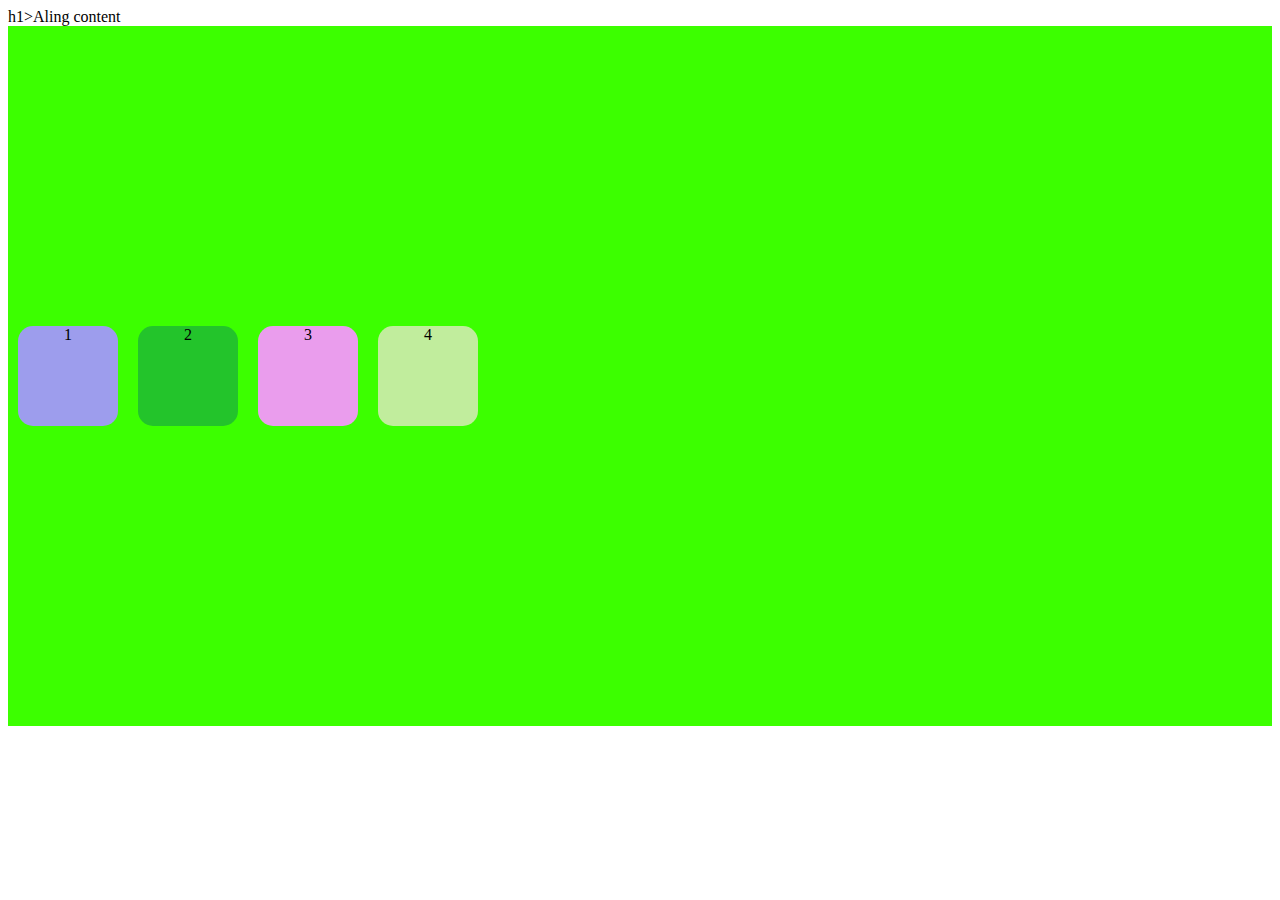
<file: Flexbox/index.html>
<!DOCTYPE html>
<html lang="en">
<head>
    <meta charset="UTF-8">
    <meta name="viewport" content="width=device-width, initial-scale=1.0">
    <title>Document</title>
    <link rel="stylesheet" href="./style.css">
</head>
<body>
    h1>Aling content </h1>
    <div class="container-15">
        <div class="flex-item3">
            1
        </div>
        <div class="flex-item4">
            2
        </div>
        <div class="flex-item5">
            3
        </div>
        <div class="flex-item6">
            4
        </div>
</body>
</html>
</file>
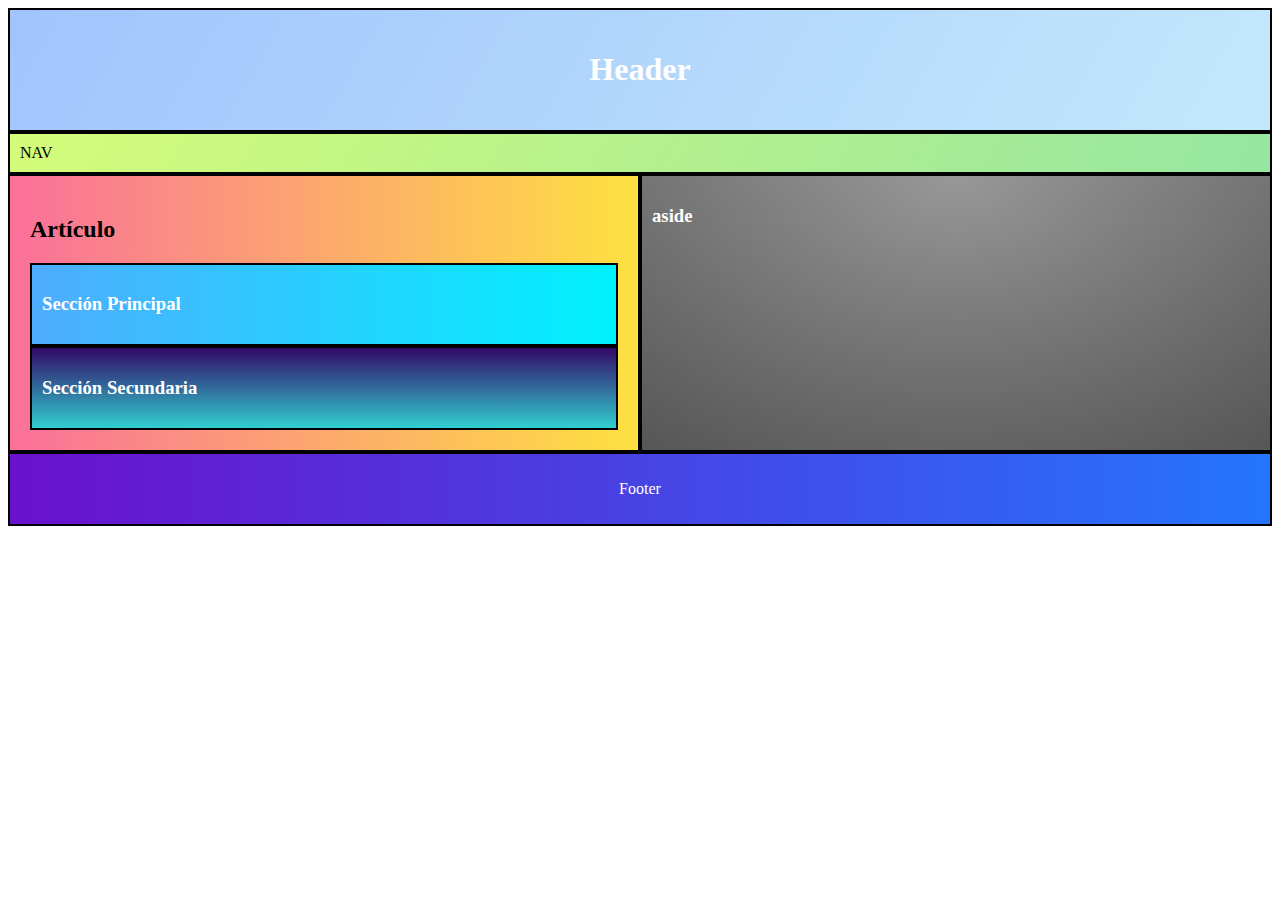
<file: Trabajo_1/index.html>
<!DOCTYPE html>
<html lang="es">

<head>
    <meta charset="UTF-8">
    <meta name="viewport" content="width=device-width, initial-scale=1.0">
    <link rel="stylesheet" href="styles.css">
    <title>Ejemplo de Maquetado</title>
</head>

<body>
    <header class="header">
        <h1>Header</h1>
    </header>

    <nav class="nav">
        NAV
    </nav>
<div class="d-grid">
    <article class="articulo">
        <h2>Artículo</h2>
        <section class="seccion1">
            <h3>Sección Principal</h3>
        </section>
        <section class="seccion2">
            <h3>Sección Secundaria</h3>
        </section>
    </article>

    <aside class="aside">
        <h3>aside</h3>
    </aside>
</div>

    <footer class="footer">
        <p>Footer</p>
    </footer>
</body>

</html>
</file>
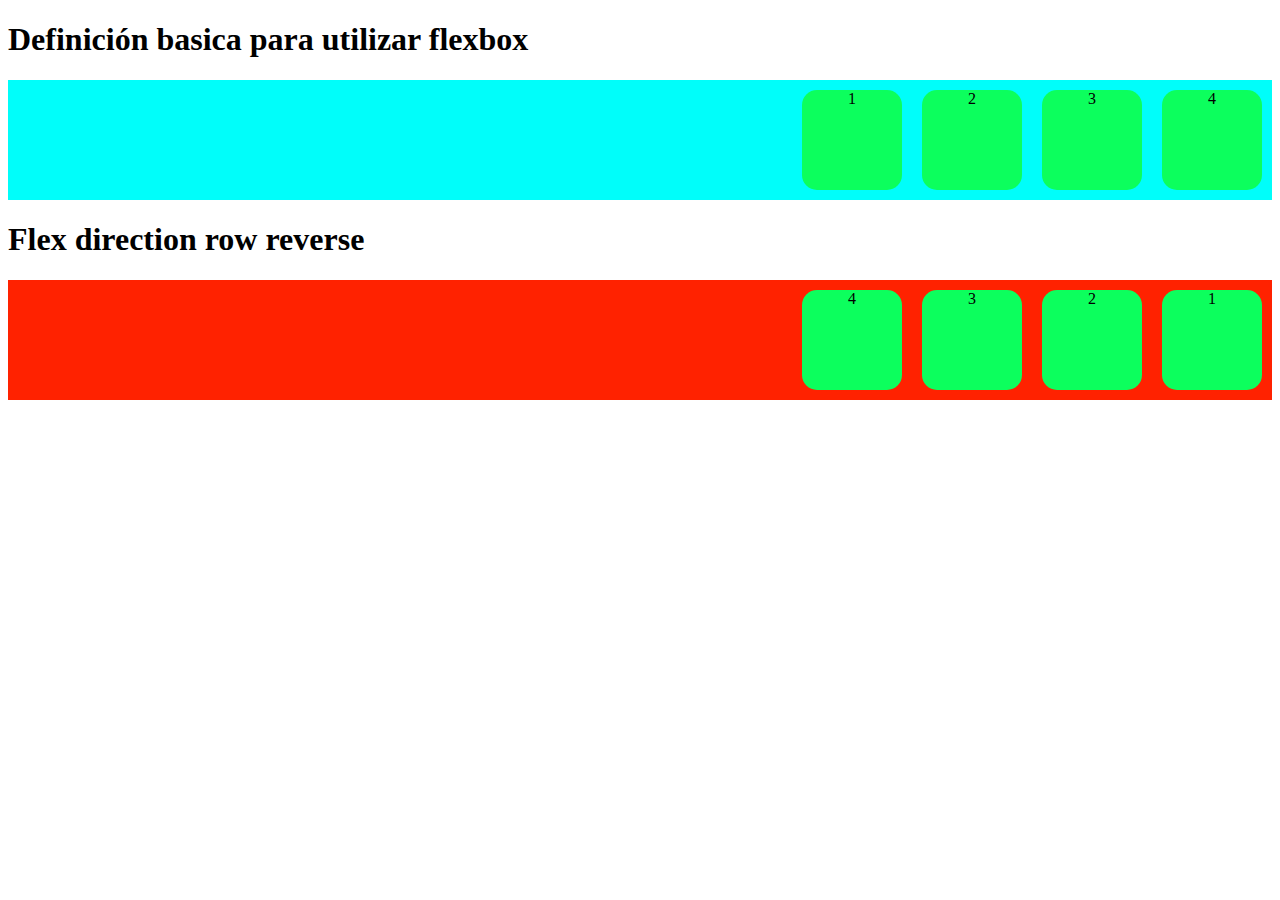
<file: Flexbox/00 - Flex direction.html>
<!DOCTYPE html>
<html lang="en">
<head>
    <meta charset="UTF-8">
    <meta name="viewport" content="width=device-width, initial-scale=1.0">
    <link rel="stylesheet" href="./style.css">
    <title>Flexboy</title>
</head>
<body>
    <h1>Definición basica para utilizar flexbox</h1>
    <div class="container">
        <div class="flex-item">
            1
        </div>
        <div class="flex-item">
            2
        </div>
        <div class="flex-item">
            3
        </div>
        <div class="flex-item">
            4
        </div>
    </div>
    <h1>Flex direction row reverse</h1>
    <div class="container-1">
        <div class="flex-item">
            1
        </div>
        <div class="flex-item">
            2
        </div>
        <div class="flex-item">
            3
        </div>
        <div class="flex-item">
            4
        </div>
    </div>
</body>
</html>
</file>
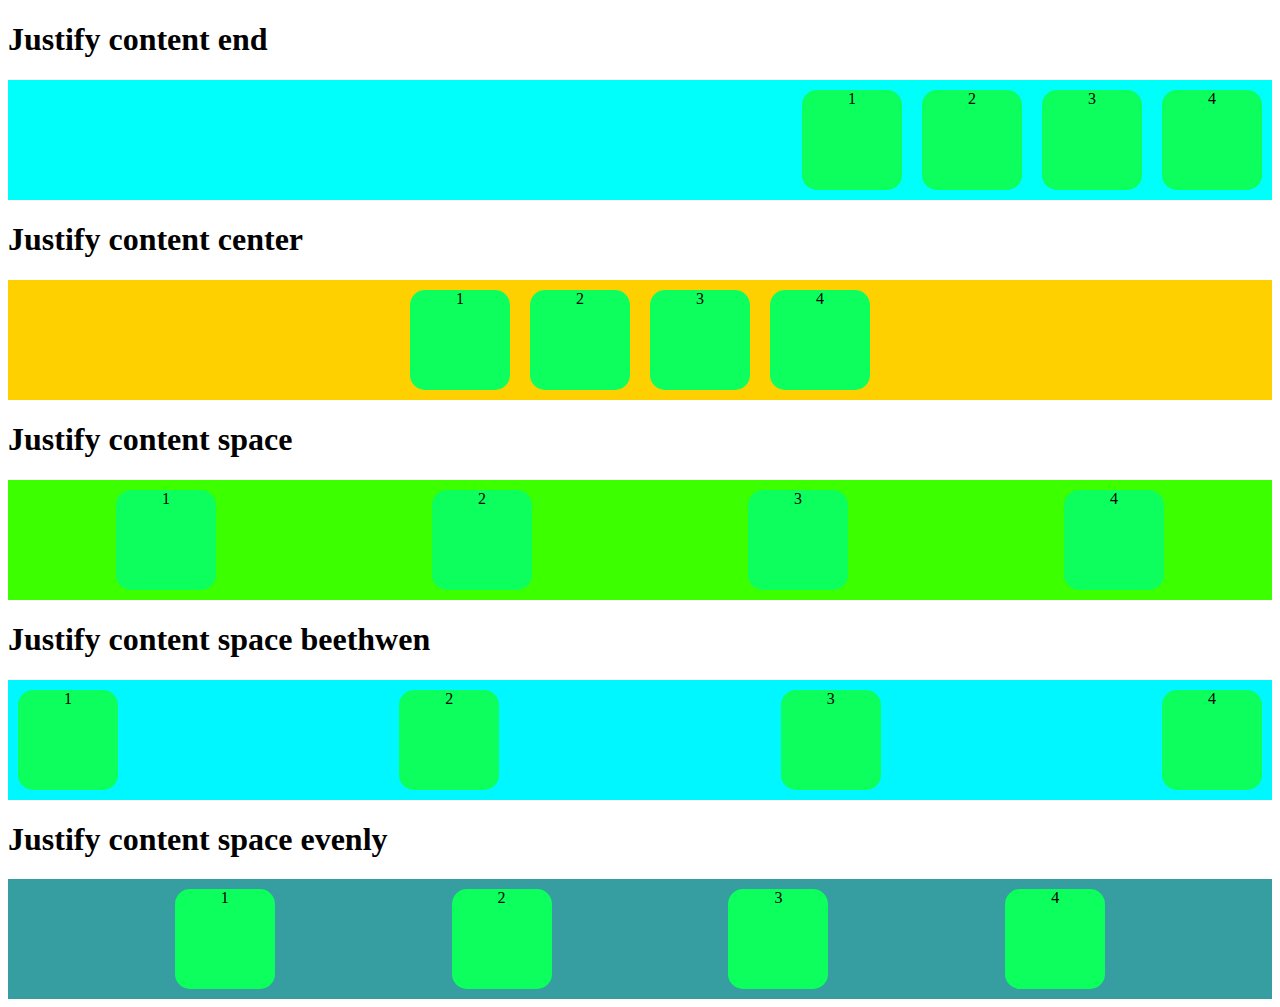
<file: Flexbox/01 - Justify content.html>
<!DOCTYPE html>
<html lang="en">
<head>
    <meta charset="UTF-8">
    <meta name="viewport" content="width=device-width, initial-scale=1.0">
    <title>Document</title>
    <link rel="stylesheet" href="./style.css">
</head>
<body>
    <h1>Justify content end </h1>
    <div class="container">
        <div class="flex-item">
            1
        </div>
        <div class="flex-item">
            2
        </div>
        <div class="flex-item">
            3
        </div>
        <div class="flex-item">
            4
        </div>
    </div>
    <h1>Justify content center</h1>
    <div class="container-5">
        <div class="flex-item">
            1
        </div>
        <div class="flex-item">
            2
        </div>
        <div class="flex-item">
            3
        </div>
        <div class="flex-item">
            4
        </div>
    </div>
    <h1>Justify content space</h1>
    <div class="container-6">
        <div class="flex-item">
            1
        </div>
        <div class="flex-item">
            2
        </div>
        <div class="flex-item">
            3
        </div>
        <div class="flex-item">
            4
        </div>
    </div>
    <h1>Justify content space beethwen</h1>
    <div class="container-7">
        <div class="flex-item">
            1
        </div>
        <div class="flex-item">
            2
        </div>
        <div class="flex-item">
            3
        </div>
        <div class="flex-item">
            4
        </div>
    </div>
    <h1>Justify content space evenly</h1>
    <div class="container-8">
        <div class="flex-item">
            1
        </div>
        <div class="flex-item">
            2
        </div>
        <div class="flex-item">
            3
        </div>
        <div class="flex-item">
            4
        </div>
    </div>
</body>
</html>
</file>
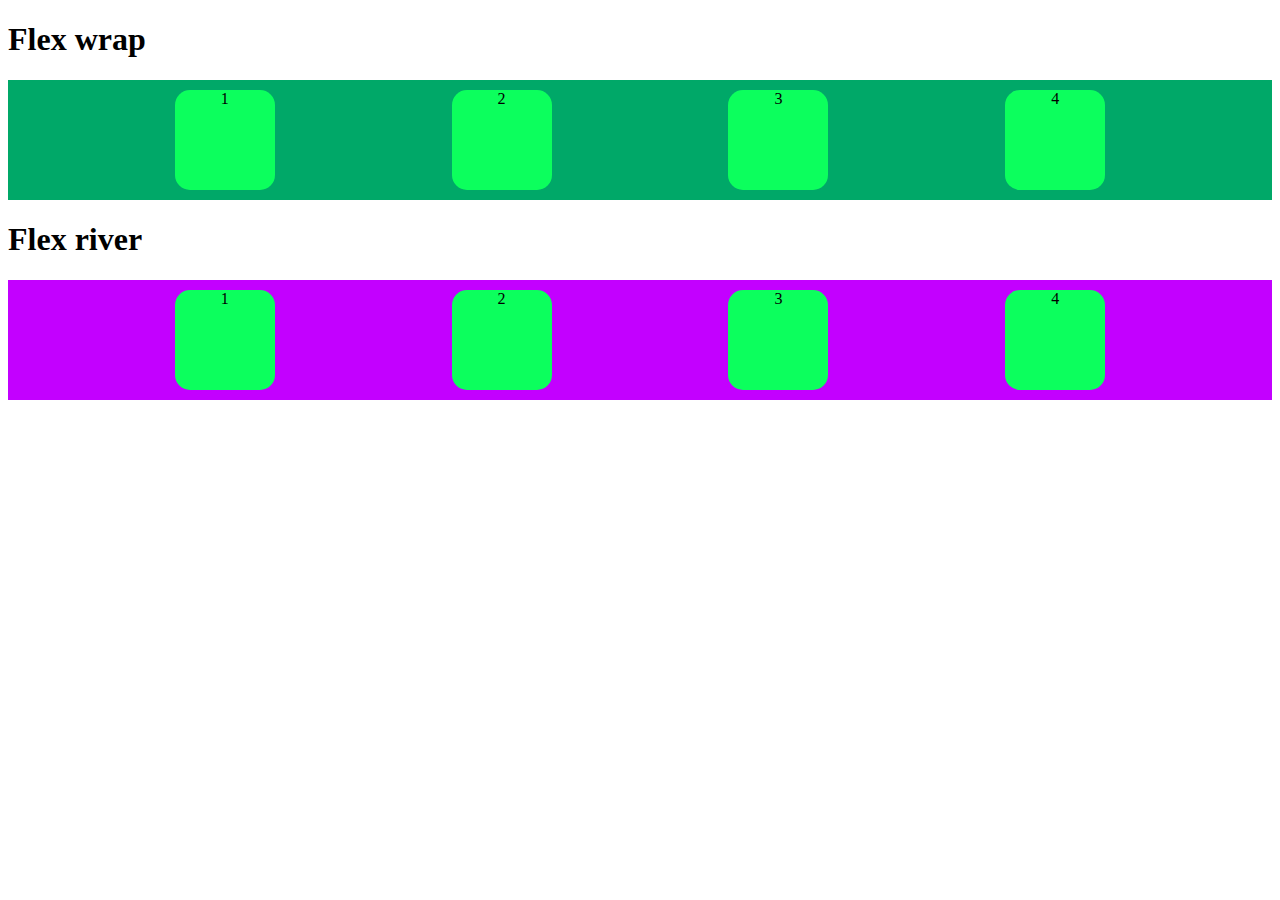
<file: Flexbox/02 - wrap.html>
<!DOCTYPE html>
<html lang="en">
<head>
    <meta charset="UTF-8">
    <meta name="viewport" content="width=device-width, initial-scale=1.0">
    <link rel="stylesheet" href="./style.css">
    <title>Document</title>
</head>
<body>
    <h1>Flex wrap</h1>
    <div class="container-9">
        <div class="flex-item">
            1
        </div>
        <div class="flex-item">
            2
        </div>
        <div class="flex-item">
            3
        </div>
        <div class="flex-item">
            4
        </div>
    </div>
    <h1>Flex river</h1>
    <div class="container-10">
        <div class="flex-item">
            1
        </div>
        <div class="flex-item">
            2
        </div>
        <div class="flex-item">
            3
        </div>
        <div class="flex-item">
            4
        </div>
    </div>

</body>
</html>
</file>
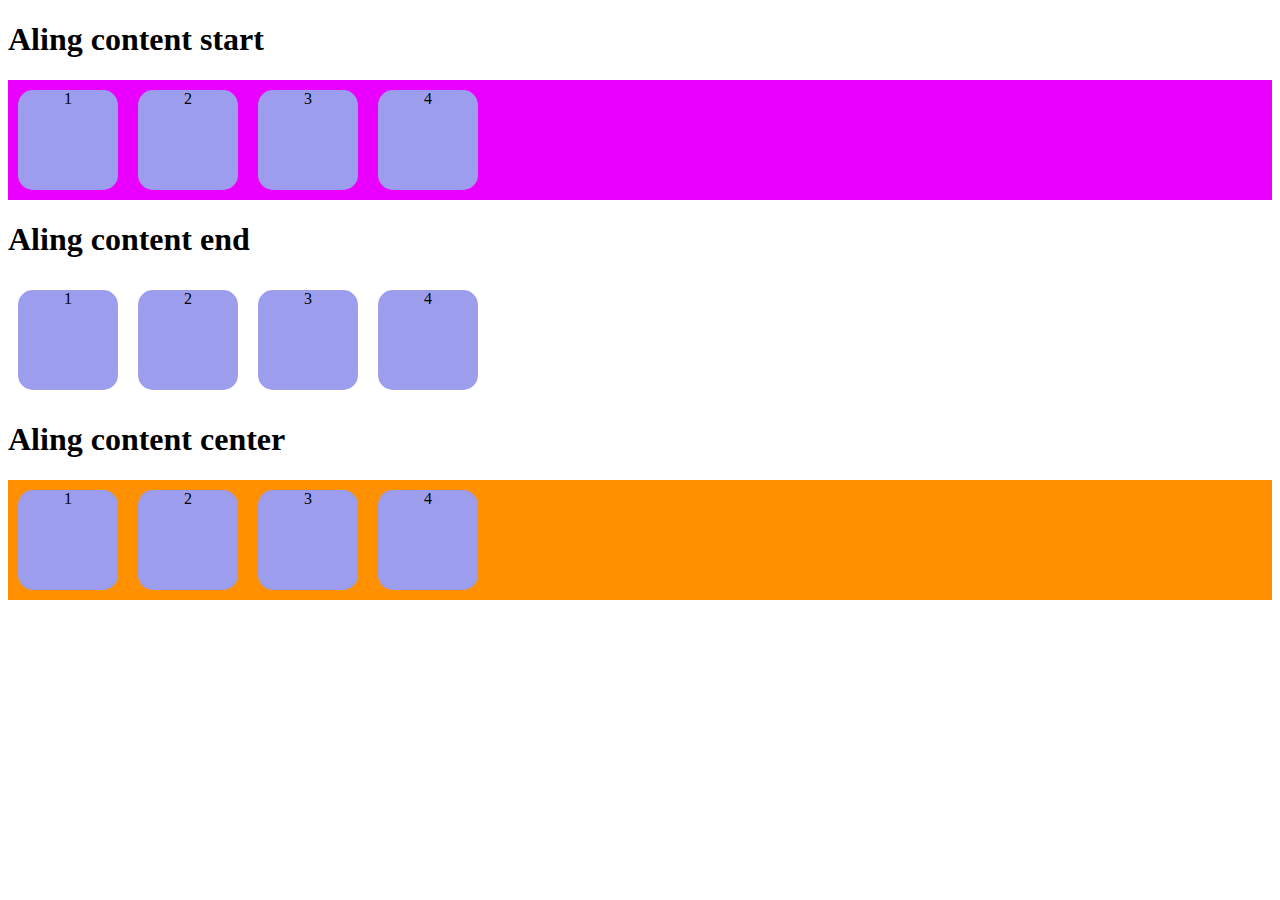
<file: Flexbox/03 - Aling content.html>
<!DOCTYPE html>
<html lang="en">
<head>
    <meta charset="UTF-8">
    <meta name="viewport" content="width=device-width, initial-scale=1.0">
    <link rel="stylesheet" href="./style.css">
    <title>Document</title>
</head>
<body>
    <h1>Aling content start</h1>
    <div class="container-11">
        <div class="flex-item1">
            1
        </div>
        <div class="flex-item1">
            2
        </div>
        <div class="flex-item1">
            3
        </div>
        <div class="flex-item1">
            4
        </div>
    </div>
    <h1>Aling content end</h1>
    <div class="container-12">
        <div class="flex-item1">
            1
        </div>
        <div class="flex-item1">
            2
        </div>
        <div class="flex-item1">
            3
        </div>
        <div class="flex-item1">
            4
        </div>
    </div>
    <h1>Aling content center</h1>
    <div class="container-13">
        <div class="flex-item1">
            1
        </div>
        <div class="flex-item1">
            2
        </div>
        <div class="flex-item1">
            3
        </div>
        <div class="flex-item1">
            4
        </div>
    </div>
</body>
</html>
</file>
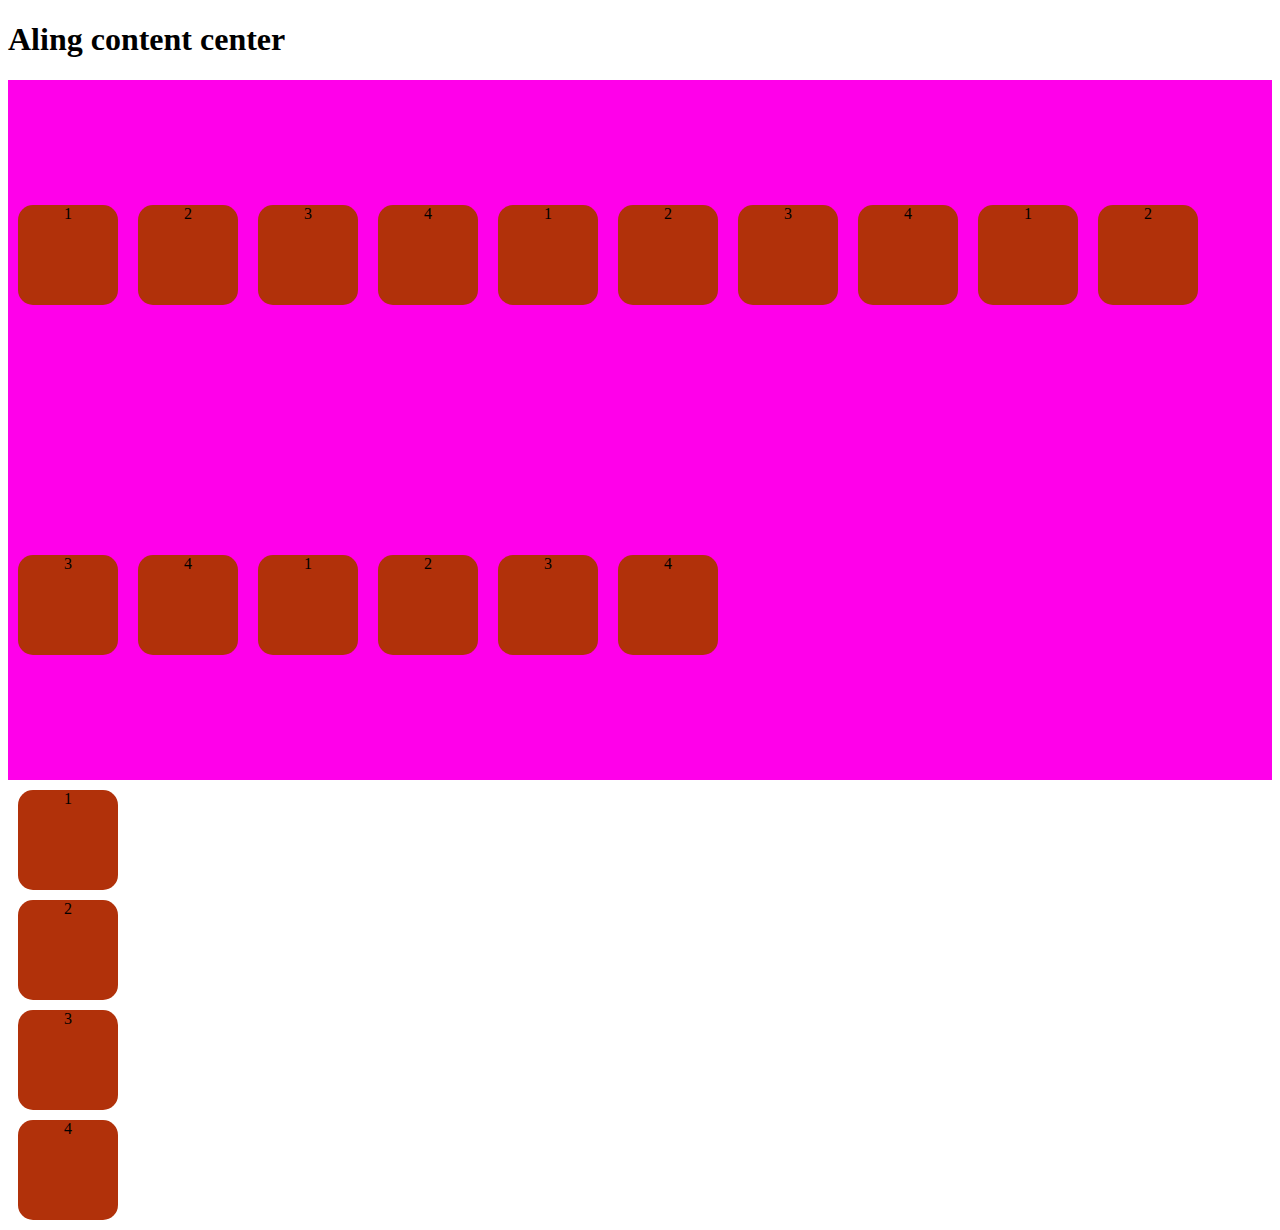
<file: Flexbox/04 - Aling content space.html>
<!DOCTYPE html>
<html lang="en">
<head>
    <meta charset="UTF-8">
    <meta name="viewport" content="width=device-width, initial-scale=1.0">
    <title>Document</title>
    <link rel="stylesheet" href="./style.css">
</head>
<body>
    <h1>Aling content center</h1>
    <div class="container-14">
        <div class="flex-item2">
            1
        </div>
        <div class="flex-item2">
            2
        </div>
        <div class="flex-item2">
            3
        </div>
        <div class="flex-item2">
            4
        </div>
        <div class="flex-item2">
            1
        </div>
        <div class="flex-item2">
            2
        </div>
        <div class="flex-item2">
            3
        </div>
        <div class="flex-item2">
            4
        </div>
        <div class="flex-item2">
            1
        </div>
        <div class="flex-item2">
            2
        </div>
        <div class="flex-item2">
            3
        </div>
        <div class="flex-item2">
            4
        </div>
        <div class="flex-item2">
            1
        </div>
        <div class="flex-item2">
            2
        </div>
        <div class="flex-item2">
            3
        </div>
        <div class="flex-item2">
            4
        </div>
    </div>
        <div class="flex-item2">
            1
        </div>
        <div class="flex-item2">
            2
        </div>
        <div class="flex-item2">
            3
        </div>
        <div class="flex-item2">
            4
        </div>
</body>
</html>
</file>
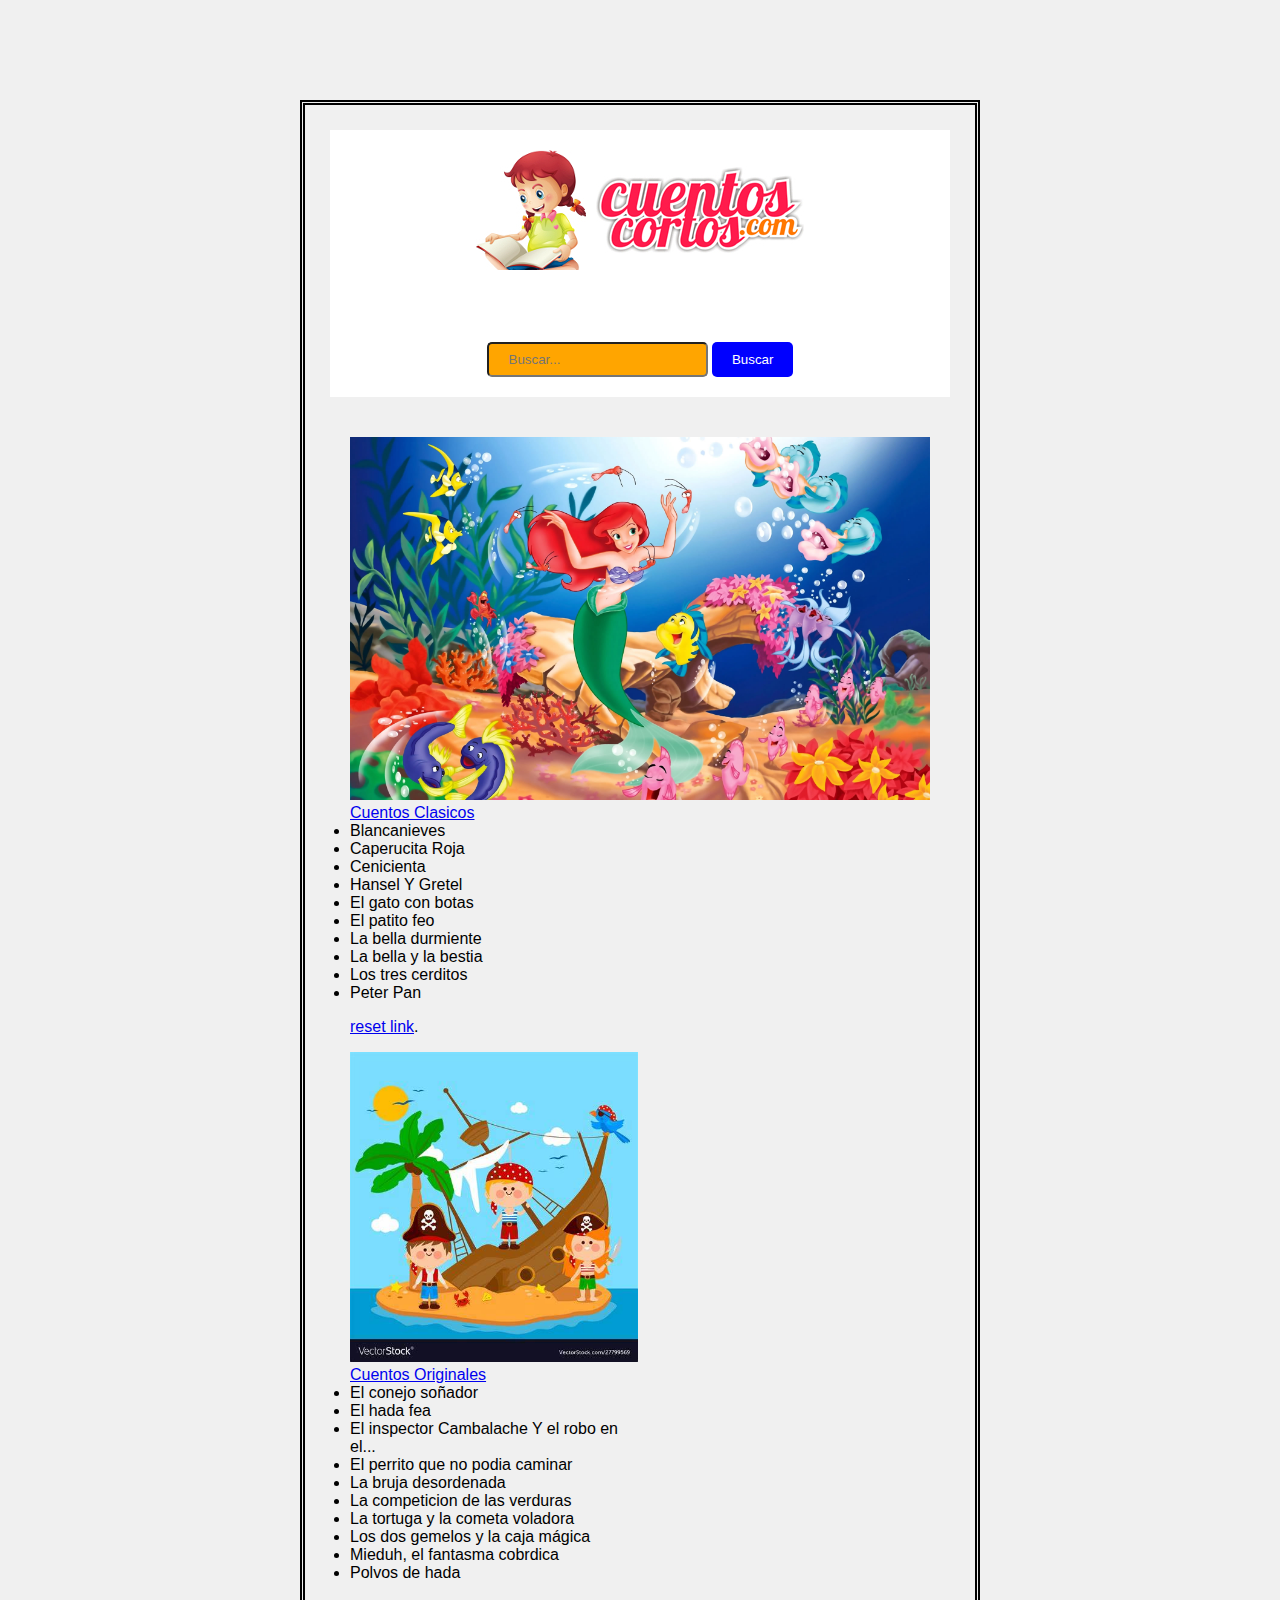
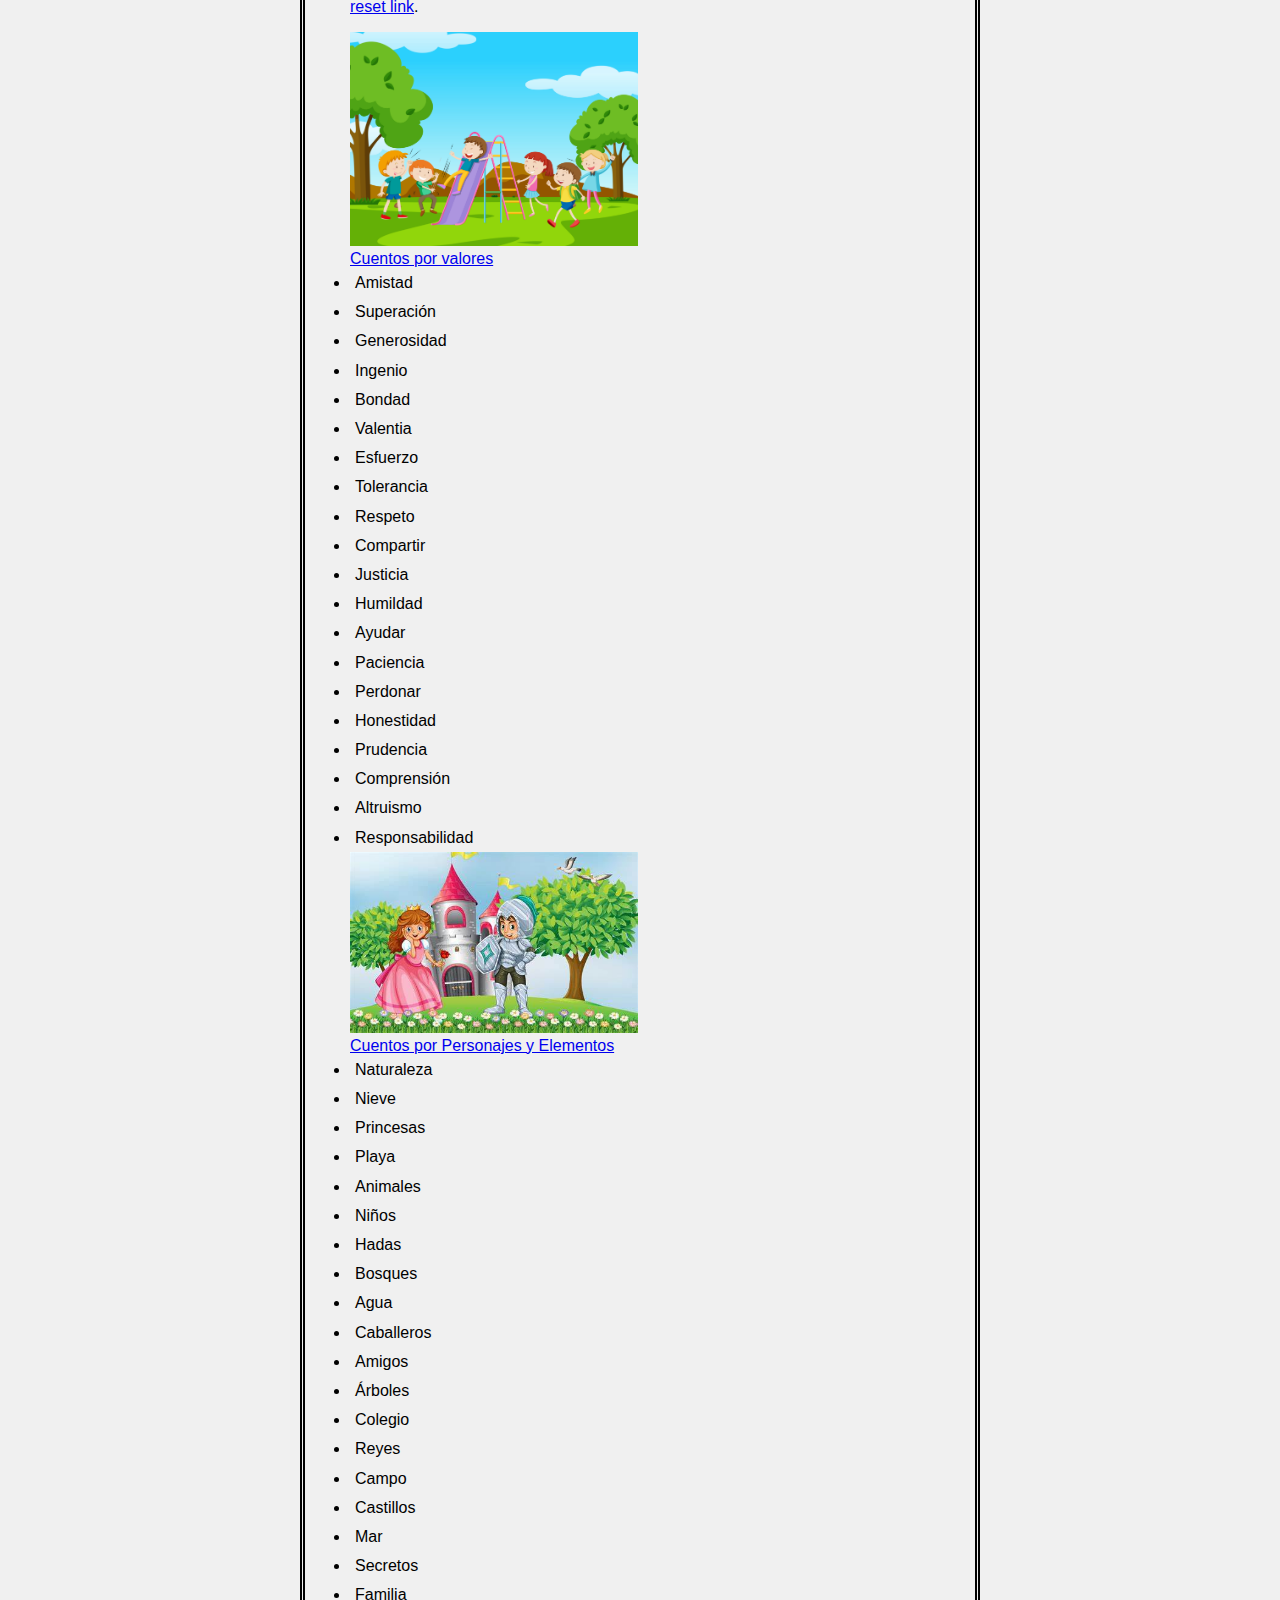
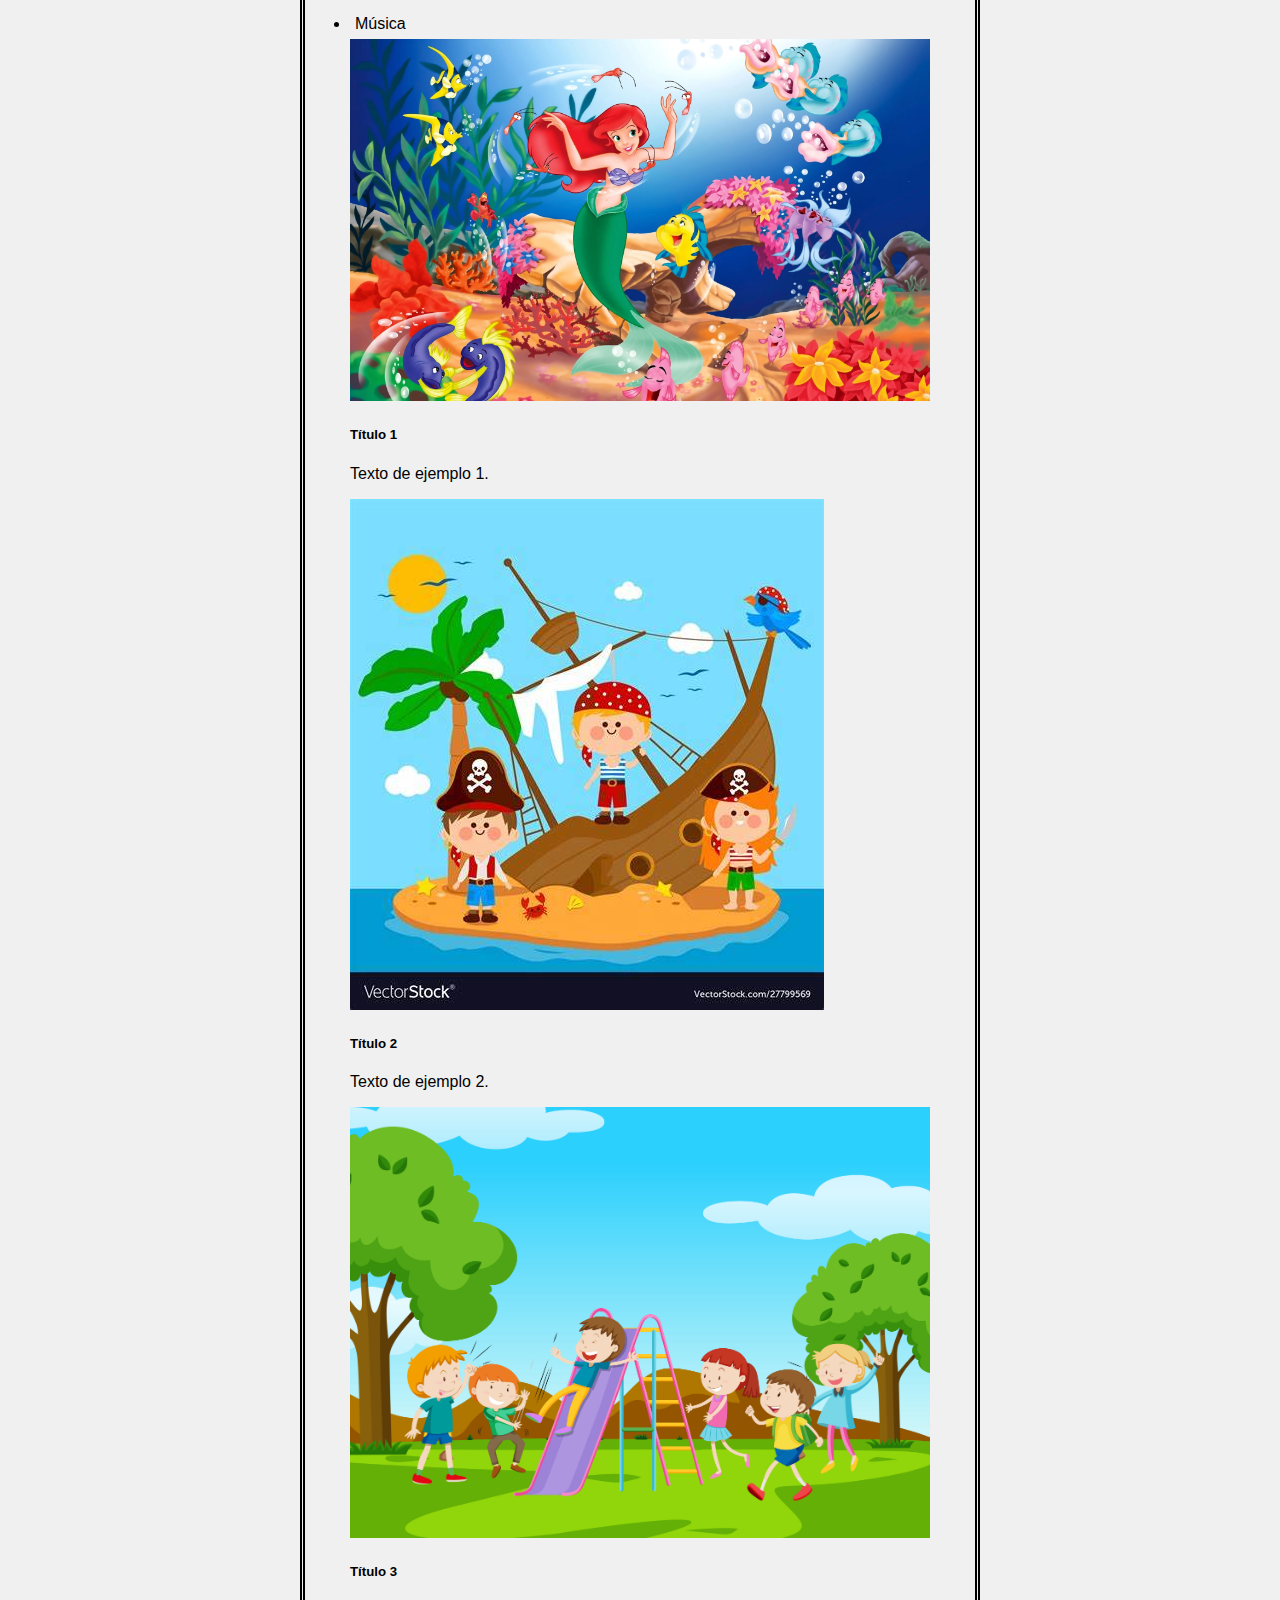
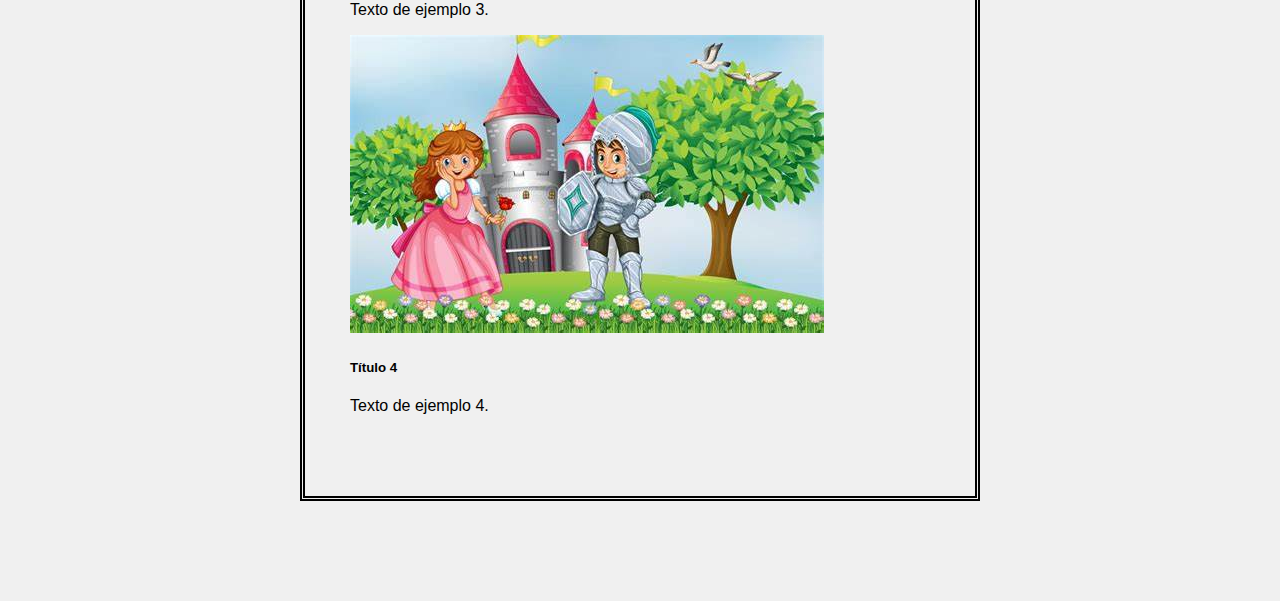
<file: Proyecto/pagina.html>
<!DOCTYPE html>
<html lang="es">

<head>
    <meta charset="UTF-8">
    <meta name="viewport" content="width=device-width, initial-scale=1.0">
    <title>Cuentos Cortos</title>
    <link href="https://cdn.jsdelivr.net/npm/bootstrap@5.1.3/dist/css/bootstrap.min.css" rel="stylesheet"
        integrity="sha384-1BmE4kWBq78iYhFldvKuhfTAU6auU8tT94WrHftjDbrCEXSU1oBoqyl2QvZ6jIW3" crossorigin="anonymous">
    <link rel="stylesheet" href="estilos.css">
</head>

<body>
    <header>
        <img src="./logo3.jpg" alt="Cuentos Cortos">
        <nav>
            <ul>
                <li><a href="#">Cuentos Clasicos</a></li>
                <li><a href="#">Cuentos Originales</a></li>
                <li><a href="#">Cuentos Populares</a></li>
                <li><a href="#">Recursos Educativos</a></li>
                <li><a href="#">Envia tu cuento</a></li>
            </ul>
        </nav>
        <form>
            <input type="text" class="search-bar" placeholder="Buscar..." />
            <input type="submit" class="search-button" value="Buscar" />
        </form>
    </header>
    <main>
        <div class="row align-items-stretch">
            <div class="col-md-6">
                <div class="col-md-6">
                    <img src="imagen1.jpg" class="card-img-top" alt="Imagen 1">
                    <div class="card" style="width: 18rem;">
                        <a href="#" class="btn btn-primary">Cuentos Clasicos</a>
                        <li> Blancanieves</li>
                        <li>Caperucita Roja</li>
                        <li>Cenicienta</li>
                        <li>Hansel Y Gretel</li>
                        <li>El gato con botas</li>
                        <li>El patito feo</li>
                        <li>La bella durmiente</li>
                        <li>La bella y la bestia </li>
                        <li>Los tres cerditos</li>
                        <li>Peter Pan</li>
                        <p class="text-body-secondary">
                             <a href="#" class="text-reset">reset link</a>.
                          </p>
                    </div>
                </div>
            </div>
                <div class="card" style="width: 18rem;">
                    <img src="imagen2.jpg" class="card-img-top" alt="Imagen 1">
                    <a href="#" class="btn btn-primary">Cuentos Originales</a>
                    <li>El conejo soñador</li>
                    <li>El hada fea</li>
                    <li>El inspector Cambalache Y el robo en el...</li>
                    <li>El perrito que no podia caminar</li>
                    <li>La bruja desordenada </li>
                    <li>La competicion de las verduras </li>
                    <li>La tortuga y la cometa voladora </li>
                    <li>Los dos gemelos y la caja mágica</li>
                    <li>Mieduh, el fantasma cobrdica</li>
                    <li>Polvos de hada</li>
                    <p class="text-body-secondary">
                         <a href="#" class="text-reset">reset link</a>.
                      </p>

                </div>
            </div>
            <div class="row align-items-stretch">
                <div class="col-md-6">
                    <div class="card no-border" style="width: 18rem;">
                        <div class="card-body">
                            <img src="imagen3.jpg" class="card-img-top" alt="Imagen 1">
                            <a href="#" class="btn btn-primary">Cuentos por valores</a>
                            <ul class="double-column-list">
                                <li>Amistad</li>
                                <li>Superación</li>
                                <li>Generosidad</li>
                                <li>Ingenio</li>
                                <li>Bondad</li>
                                <li>Valentia</li>
                                <li>Esfuerzo</li>
                                <li>Tolerancia</li>
                                <li>Respeto</li>
                                <li>Compartir</li>
                                <li>Justicia</li>
                                <li>Humildad</li>
                                <li>Ayudar</li>
                                <li>Paciencia</li>
                                <li>Perdonar</li>
                                <li>Honestidad</li>
                                <li>Prudencia</li>
                                <li>Comprensión</li>
                                <li>Altruismo</li>
                                <li>Responsabilidad</li>
                            </ul>
                        </div>
                    </div>
                </div>
                <div class="col-md-6">
                    <div class="card no-border" style="width: 18rem;">
                        <div class="card-body">
                            <img src="imagen4.jpg" class="card-img-top" alt="Imagen 1">
                            <a href="#" class="btn btn-primary">Cuentos por Personajes y Elementos</a>
                            <ul class="double-column-list">
                                <li>Naturaleza</li>
                                <li>Nieve</li>
                                <li>Princesas</li>
                                <li>Playa</li>
                                <li>Animales</li>
                                <li>Niños</li>
                                <li>Hadas</li>
                                <li>Bosques</li>
                                <li>Agua</li>
                                <li>Caballeros</li>
                                <li>Amigos</li>
                                <li>Árboles</li>
                                <li>Colegio</li>
                                <li>Reyes</li>
                                <li>Campo</li>
                                <li>Castillos</li>
                                <li>Mar</li>
                                <li>Secretos</li>
                                <li>Familia</li>
                                <li>Música</li>
                            </ul>
                        </div>
                    </div>
                </div>
            </div>
            <div class="container">
                <div class="row">
                    <div class="col-md-3">
                        <div class="card">
                            <img src="imagen1.jpg" class="card-img-top" alt="Imagen 1">
                            <div class="card-body">
                                <h5 class="card-title">Título 1</h5>
                                <p class="card-text">Texto de ejemplo 1.</p>
                            </div>
                        </div>
                    </div>
                    <div class="col-md-3">
                        <div class="card">
                            <img src="imagen2.jpg" class="card-img-top" alt="Imagen 2">
                            <div class="card-body">
                                <h5 class="card-title">Título 2</h5>
                                <p class="card-text">Texto de ejemplo 2.</p>
                            </div>
                        </div>
                    </div>
                    <div class="col-md-3">
                        <div class="card">
                            <img src="imagen3.jpg" class="card-img-top" alt="Imagen 3">
                            <div class="card-body">
                                <h5 class="card-title">Título 3</h5>
                                <p class="card-text">Texto de ejemplo 3.</p>
                            </div>
                        </div>
                    </div>
                    <div class="col-md-3">
                        <div class="card">
                            <img src="imagen4.jpg" class="card-img-top" alt="Imagen 4">
                            <div class="card-body">
                                <h5 class="card-title">Título 4</h5>
                                <p class="card-text">Texto de ejemplo 4.</p>
                            </div>
                        </div>
                    </div>
                </div>
            </div>
    </main>


    <script src="https://cdn.jsdelivr.net/npm/bootstrap@5.1.3/dist/js/bootstrap.bundle.min.js"
        integrity="sha384-ka7Sk0Gln4gmtz2MlQnikT1wXgYsOg+OMhuP+IlRH9sENBO0LRn5q+8nbTov4+1p"
        crossorigin="anonymous"></script>
</body>

</html>
</file>
<file: Flexbox/style.css>
.container{
    display: flex;
    background-color: rgb(195, 242, 7);
}
.flex-item{
    width: 100px;
    height: 100px;
    margin: 10px;
    border-radius: 15px;
    text-align: center;
    background-color: rgb(12, 255, 93);
}

.container-1{
    display: flex;
    background-color: rgb(255, 34, 0);
    flex-direction: row-reverse;
}

.container{
    display: flex;
    background-color: rgb(0, 254, 250);
    justify-content: flex-end;
}
.container-5{
    display: flex;
    background-color: rgb(255, 208, 0);
    justify-content: center;
}
.container-6{
    display: flex;
    background-color: rgb(60, 255, 0);
    justify-content: space-around;
}
.container-7{
    display: flex;
    background-color: rgb(0, 247, 255);
    justify-content: space-between;
}
.container-8{
    display: flex;
    background-color: rgb(54, 158, 161);
    justify-content: space-evenly;
}

.container-9{
    display: flex;
    background-color: rgb(0, 168, 104);
    justify-content: space-evenly;
    flex-wrap: wrap;
}
.container-10{
    display: flex;
    background-color: rgb(195, 0, 255);
    justify-content: space-evenly;
    flex-wrap: wrap-reverse;
}
.container-11{
    display: flex;
    background-color: rgb(234, 0, 255);
    align-items: flex-start;
    
}
.container-12{
    display: flex;
    align-items: flex-end;
    
}
.container-13{
    display: flex;
    background-color: rgb(255, 145, 0);
    align-items: center;
    
}
.flex-item1{
    width: 100px;
    height: 100px;
    margin: 10px;
    border-radius: 15px;
    text-align: center;
    background-color: rgb(157, 157, 237);
}

.container-14{
    display: flex;
    background-color: rgb(255, 0, 234);
    height: 700px;
    flex-wrap: wrap;
    align-content: center;
    align-content: space-between;
    align-content: space-around;
    
}
.flex-item2{
    width: 100px;
    height: 100px;
    margin: 10px;
    border-radius: 15px;
    text-align: center;
    background-color: rgb(177, 49, 10);
}
.container-15{
    display: flex;
    background-color: rgb(60, 255, 0);
    height: 700px;
    flex-wrap: wrap;
    align-content: center;
    align-content: space-between;
    align-content: space-around;
}
.flex-item3{
    order: 4;
    width: 100px;
    height: 100px;
    margin: 10px;
    border-radius: 15px;
    text-align: center;
    background-color: rgb(157, 157, 237);
}.flex-item4{
    order: 4;
    width: 100px;
    height: 100px;
    margin: 10px;
    border-radius: 15px;
    text-align: center;
    background-color: rgb(35, 196, 43);
}.flex-item5{
    order: 4;
    width: 100px;
    height: 100px;
    margin: 10px;
    border-radius: 15px;
    text-align: center;
    background-color: rgb(234, 157, 237);
}.flex-item6{
    order: 4;
    width: 100px;
    height: 100px;
    margin: 10px;
    border-radius: 15px;
    text-align: center;
    background-color: rgb(193, 237, 157);
}
</file>
<file: Trabajo_1/styles.css>
.header {
    background-image: linear-gradient(120deg, #a1c4fd 0%, #c2e9fb 100%);
    color: #fff;
    text-align: center;
    padding: 20px;
    border: 2px solid #000000;
}


.nav {
    background-image: linear-gradient(120deg, #d4fc79 0%, #96e6a1 100%);
    padding: 10px;
    border: 2px solid #000000;
}


.articulo {
    display: flex;
    flex-direction: column;
    justify-content: space-around;
    background-image: linear-gradient(to right, #fa709a 0%, #fee140 100%);
    padding: 20px;
    border: 2px solid #000000;
}

.aside {
    background: linear-gradient(to bottom, rgba(255, 255, 255, 0.15) 0%, rgba(0, 0, 0, 0.15) 100%), radial-gradient(at top center, rgba(255, 255, 255, 0.40) 0%, rgba(0, 0, 0, 0.40) 120%) #989898;
    background-blend-mode: multiply, multiply;
    color: #fff;
    padding: 10px;
    border: 2px solid #000000;
    
}


.seccion1 {
    background-image: linear-gradient(to right, #4facfe 0%, #00f2fe 100%);
    color: #fff;
    padding: 10px;
    border: 2px solid #000000;
}


.seccion2 {
    background-image: linear-gradient(to top, #30cfd0 0%, #330867 100%);
    color: #fff;
    padding: 10px;
    border: 2px solid #000000;
}


.footer {
    background-image: linear-gradient(to right, #6a11cb 0%, #2575fc 100%);
    color: #fff;
    text-align: center;
    padding: 10px;
    border: 2px solid #000000;
}

.d-grid {
    display: grid;
    grid-template-columns: 3fr 3fr;
}
</file>
<file: Proyecto/estilos.css>
body {
    font-family: Arial, sans-serif;
    margin: 0;
    padding: 0;
    margin: 100px 300px;
    border: 5px double;
    padding: 25px;
    background-color: #f0f0f0;
}

header {
    background-color: #fff;
    color: #fff;
    text-align: center;
    padding: 20px;
}

header h1 {
    margin: 0;
    font-size: 36px;
}

nav ul {
    list-style: none;
    padding: 0;
}

nav li {
    display: inline;
    margin-right: 20px;
}

nav a {
    text-decoration: none;
    color: #fff;
    font-weight: bold;
}

.search-bar {
    background-color: orange;
    padding: 8px 20px;
    border-radius: 5px;
}

.search-button {
    background-color: blue;
    color: white;
    border: none;
    border-radius: 5px;
    padding: 10px 20px;
    cursor: pointer;
}

main {
    max-width: 800px;
    margin: 20px auto;
    padding: 20px;
}

.double-column-list {
    display: flex;
    flex-wrap: wrap;
    margin: 0;
    padding: 0;
}

.double-column-list li {
    width: 50%;
    padding: 5px;
    margin: 0;
    line-height: 1.2;
}

.card-img-top {
    max-width: 100%;
    height: fit-content;
}

.btn {
    width: 100%;
}
</file>
